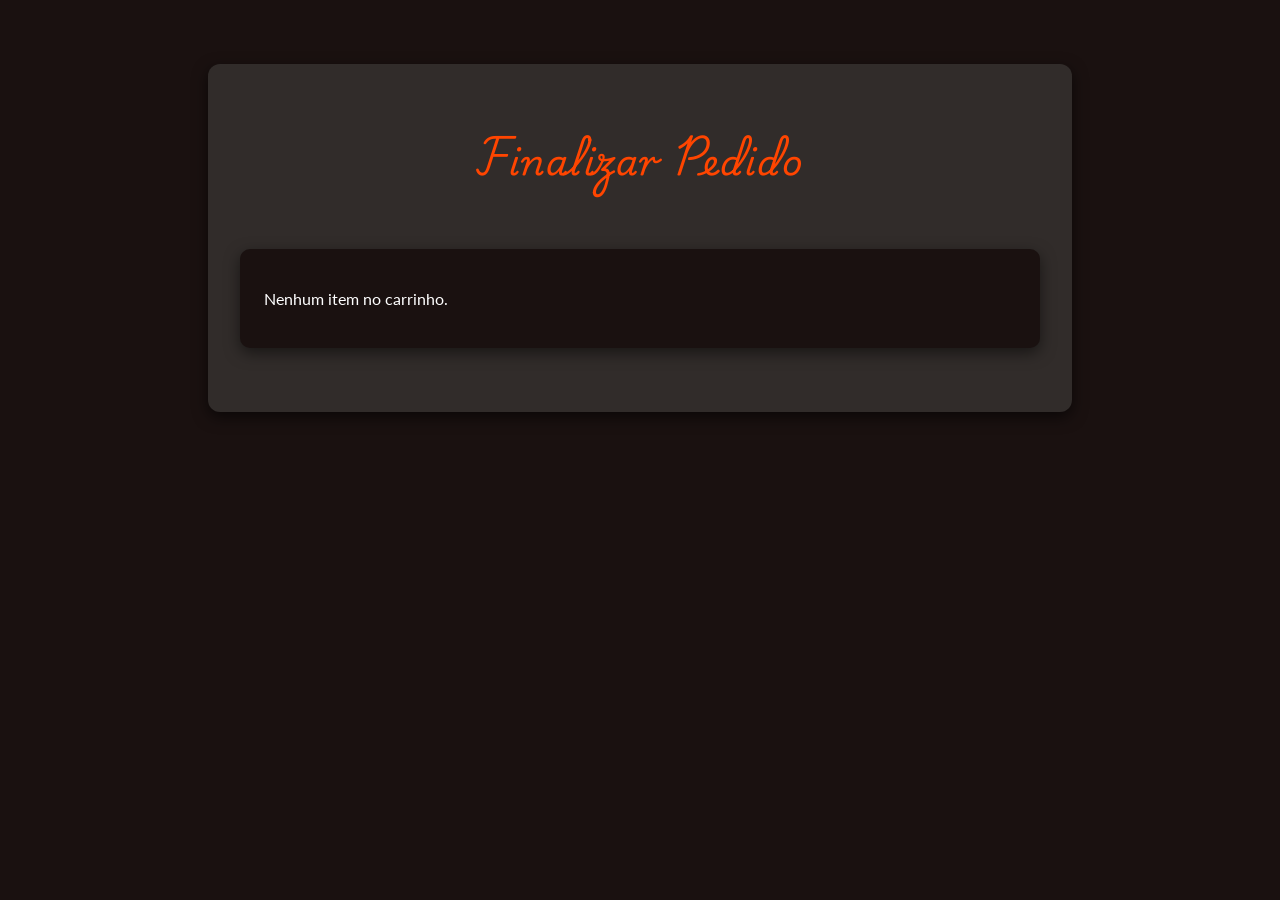
<file: project-root/checkout/checkout.html>
<!DOCTYPE html>
<html lang="pt-BR">
<head>
  <meta charset="UTF-8">
  <title>Checkout</title>
  <link rel="stylesheet" href="/project-root/checkout/checkout.css">
</head>
<body>
  <div class="checkout-container">
    <h1 class="checkout-title">Finalizar Pedido</h1>
    <div class="checkout-item" id="checkout-item">
      <!-- JS vai injetar aqui -->
    </div>
    <div class="checkout-actions">
      <button id="finalizar-btn">Finalizar Pedido</button>
    </div>
  </div>

  <script src="/project-root/checkout/checkout.js"></script>
</body>
</html>
</file>
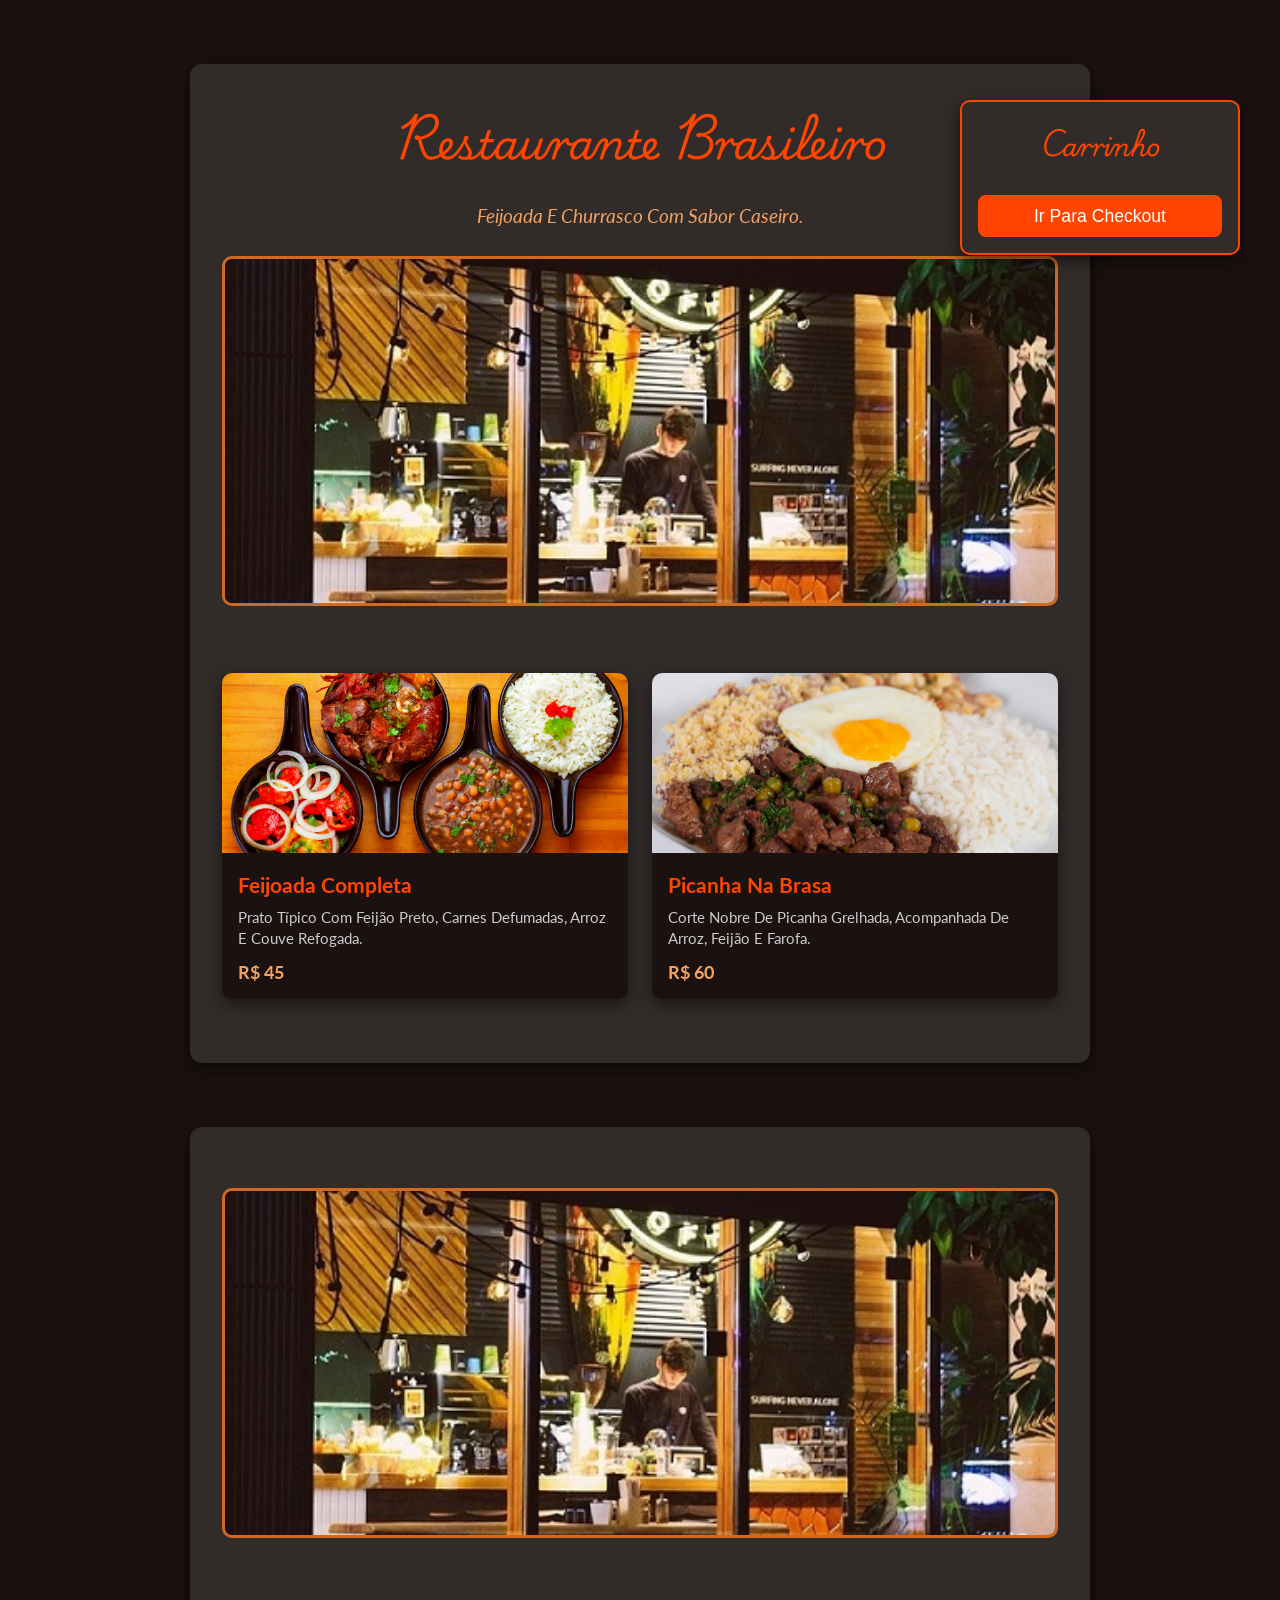
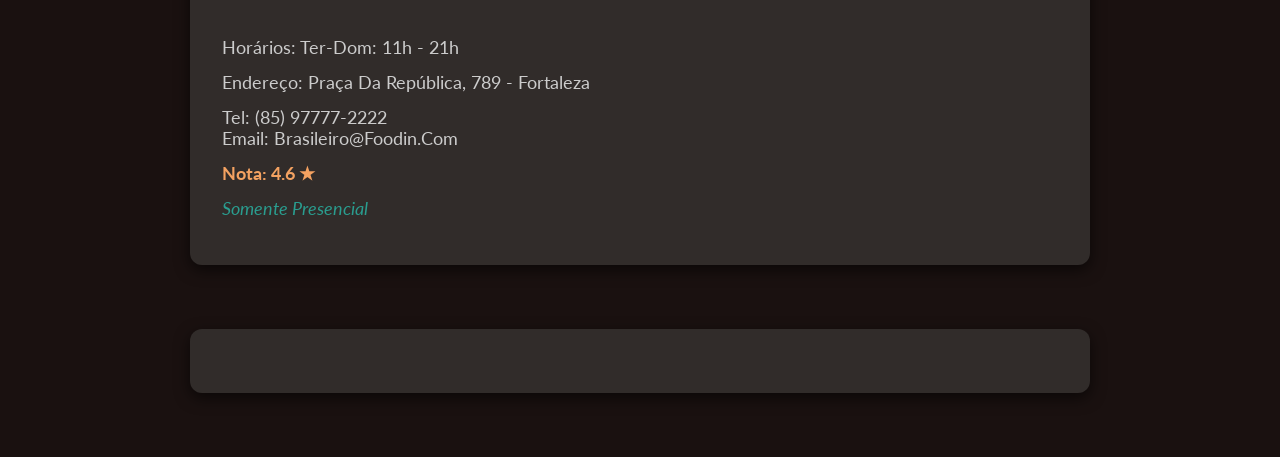
<file: project-root/restaurants/Brazilian.html>
<!doctype html>
<html lang="pt-BR">
<head>
  <meta charset="UTF-8">
  <title>Brazilian Restaurant</title>
  <link rel="stylesheet" href="/project-root/style/style.css">
  <link rel="stylesheet" href="/project-root/style/restaurants.css">
</head>
<body onload="loadRestaurant('Brazilian')">
  <div class="restaurant-container">
    <h1 class="restaurant-title"></h1>
    <p class="restaurant-description"></p>
    <img class="restaurant-image" alt="Imagem do restaurante">
    <ul class="restaurant-menu"></ul>
  </div>
  <div class="restaurant-container">
  <h1 class="restaurant-title"></h1>
  <p class="restaurant-description"></p>
  <img src="/project-root/img/pic4.jpg" class="restaurant-image" alt="Imagem do restaurante">

  <!-- Aqui o JS monta os cards -->
  <div class="restaurant-menu"></div>

  <p class="restaurant-hours"></p>
  <p class="restaurant-location"></p>
  <div class="restaurant-contact"></div>
  <p class="restaurant-rating"></p>
  <p class="restaurant-delivery"></p>
</div>

  <div class="restaurant-layout">
  <div class="restaurant-container">
    <!-- conteúdo do restaurante -->
  </div>

  <aside class="cart">
    <h2>Carrinho</h2>
    <div class="cart-items"></div>
    <div class="cart-actions">
      <button id="checkout-btn">Ir para Checkout</button>
    </div>
  </aside>
</div>

  <script src="/project-root/javascript/restaurants.js"></script>
</body>
</html>
</file>
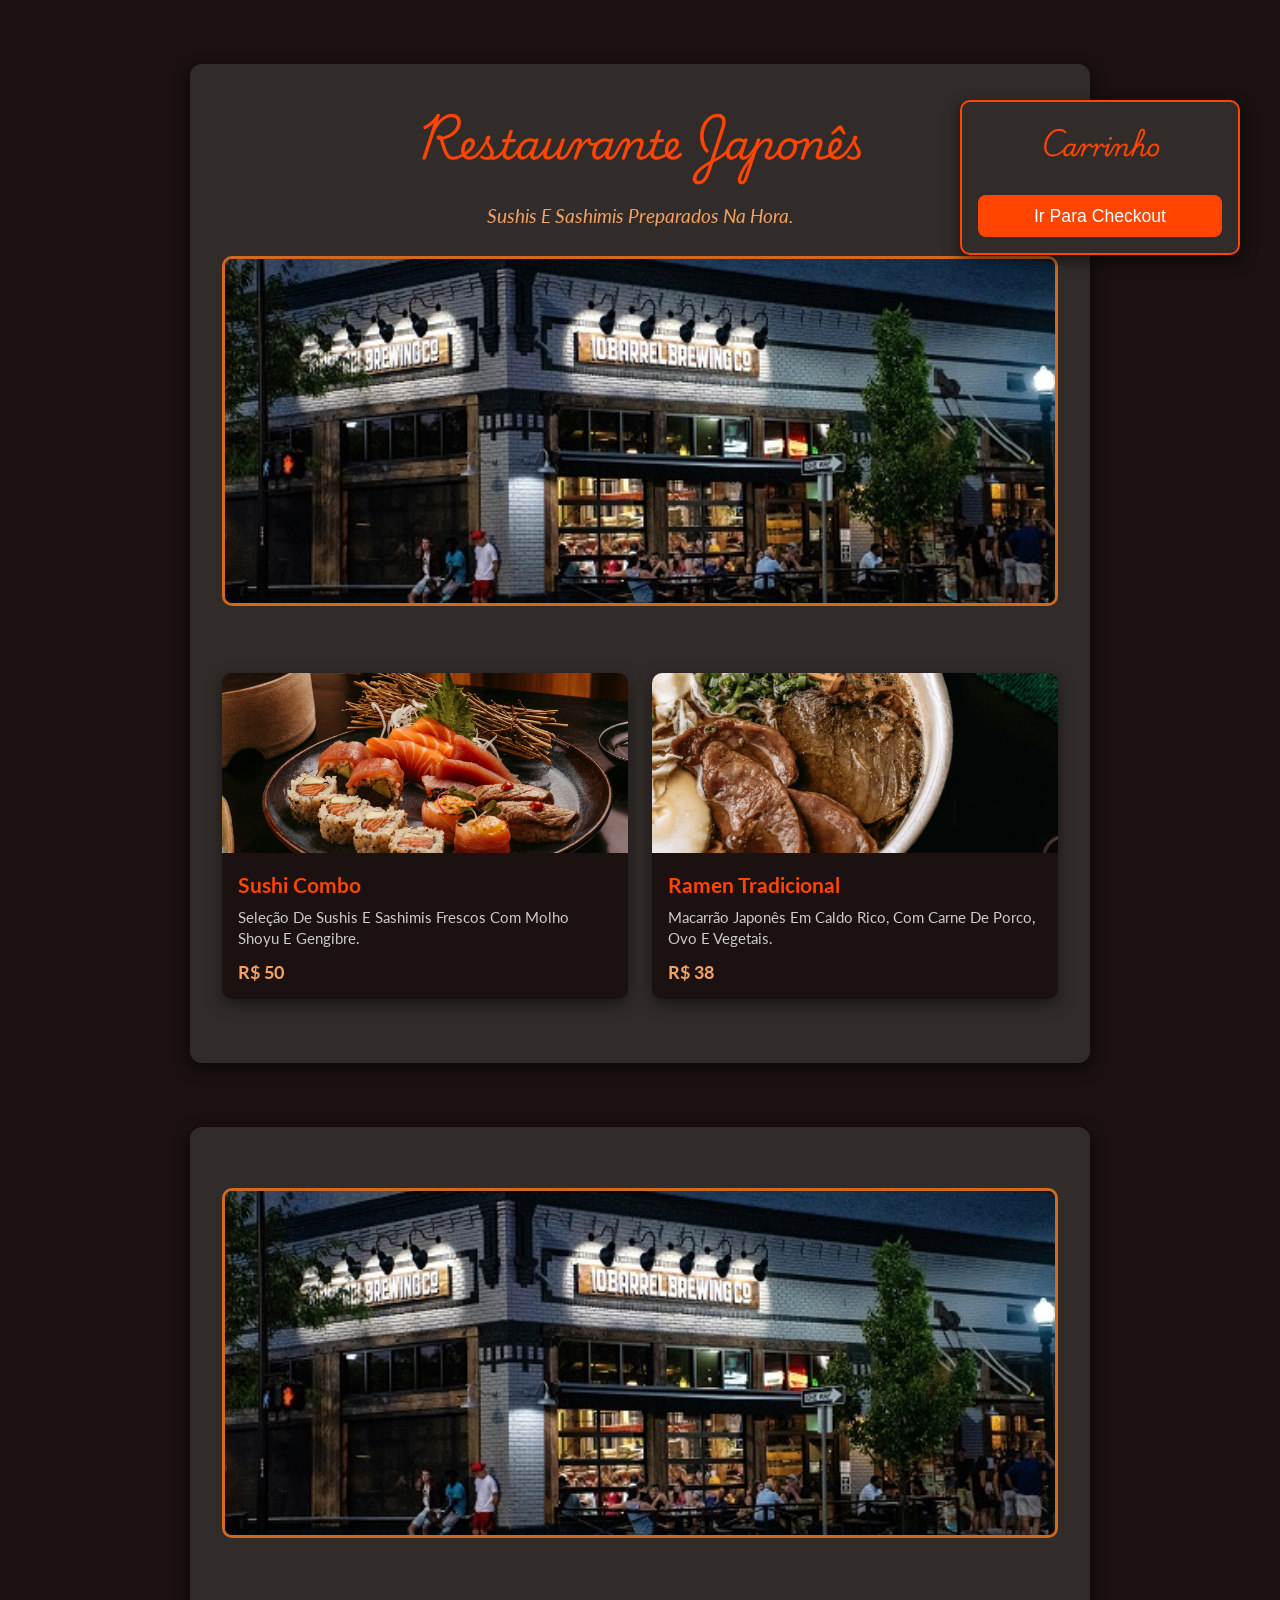
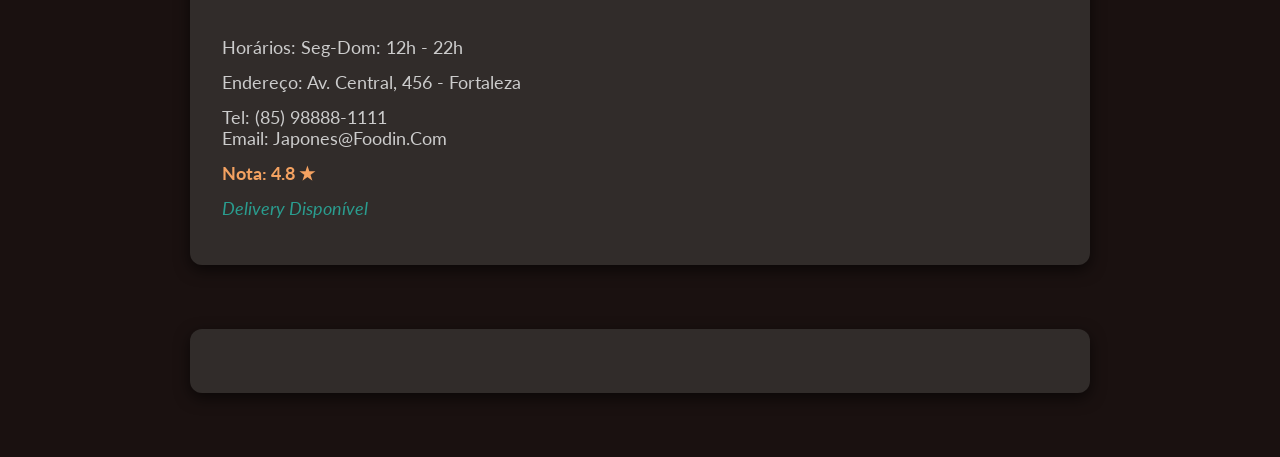
<file: project-root/restaurants/Japanese.html>
<!doctype html>
<html lang="pt-BR">
<head>
  <meta charset="UTF-8">
  <title>Japanese Restaurant</title>
  <link rel="stylesheet" href="/project-root/style/style.css">
  <link rel="stylesheet" href="/project-root/style/restaurants.css">
</head>
<body onload="loadRestaurant('Japanese')">
  <div class="restaurant-container">
    <h1 class="restaurant-title"></h1>
    <p class="restaurant-description"></p>
    <img class="restaurant-image" alt="Imagem do restaurante">
    <ul class="restaurant-menu"></ul>
  </div>

  <div class="restaurant-container">
  <h1 class="restaurant-title"></h1>
  <p class="restaurant-description"></p>
  <img src="/project-root/img/pic6.jpg" class="restaurant-image" alt="Imagem do restaurante">

  <!-- Aqui o JS monta os cards -->
  <div class="restaurant-menu"></div>

  <p class="restaurant-hours"></p>
  <p class="restaurant-location"></p>
  <div class="restaurant-contact"></div>
  <p class="restaurant-rating"></p>
  <p class="restaurant-delivery"></p>
</div>

  <div class="restaurant-layout">
  <div class="restaurant-container">
    <!-- conteúdo do restaurante -->
  </div>

  <aside class="cart">
    <h2>Carrinho</h2>
    <div class="cart-items"></div>
    <div class="cart-actions">
      <button id="checkout-btn">Ir para Checkout</button>
    </div>
  </aside>
</div>


  <script src="/project-root/javascript/restaurants.js"></script>
</body>
</html>
</file>
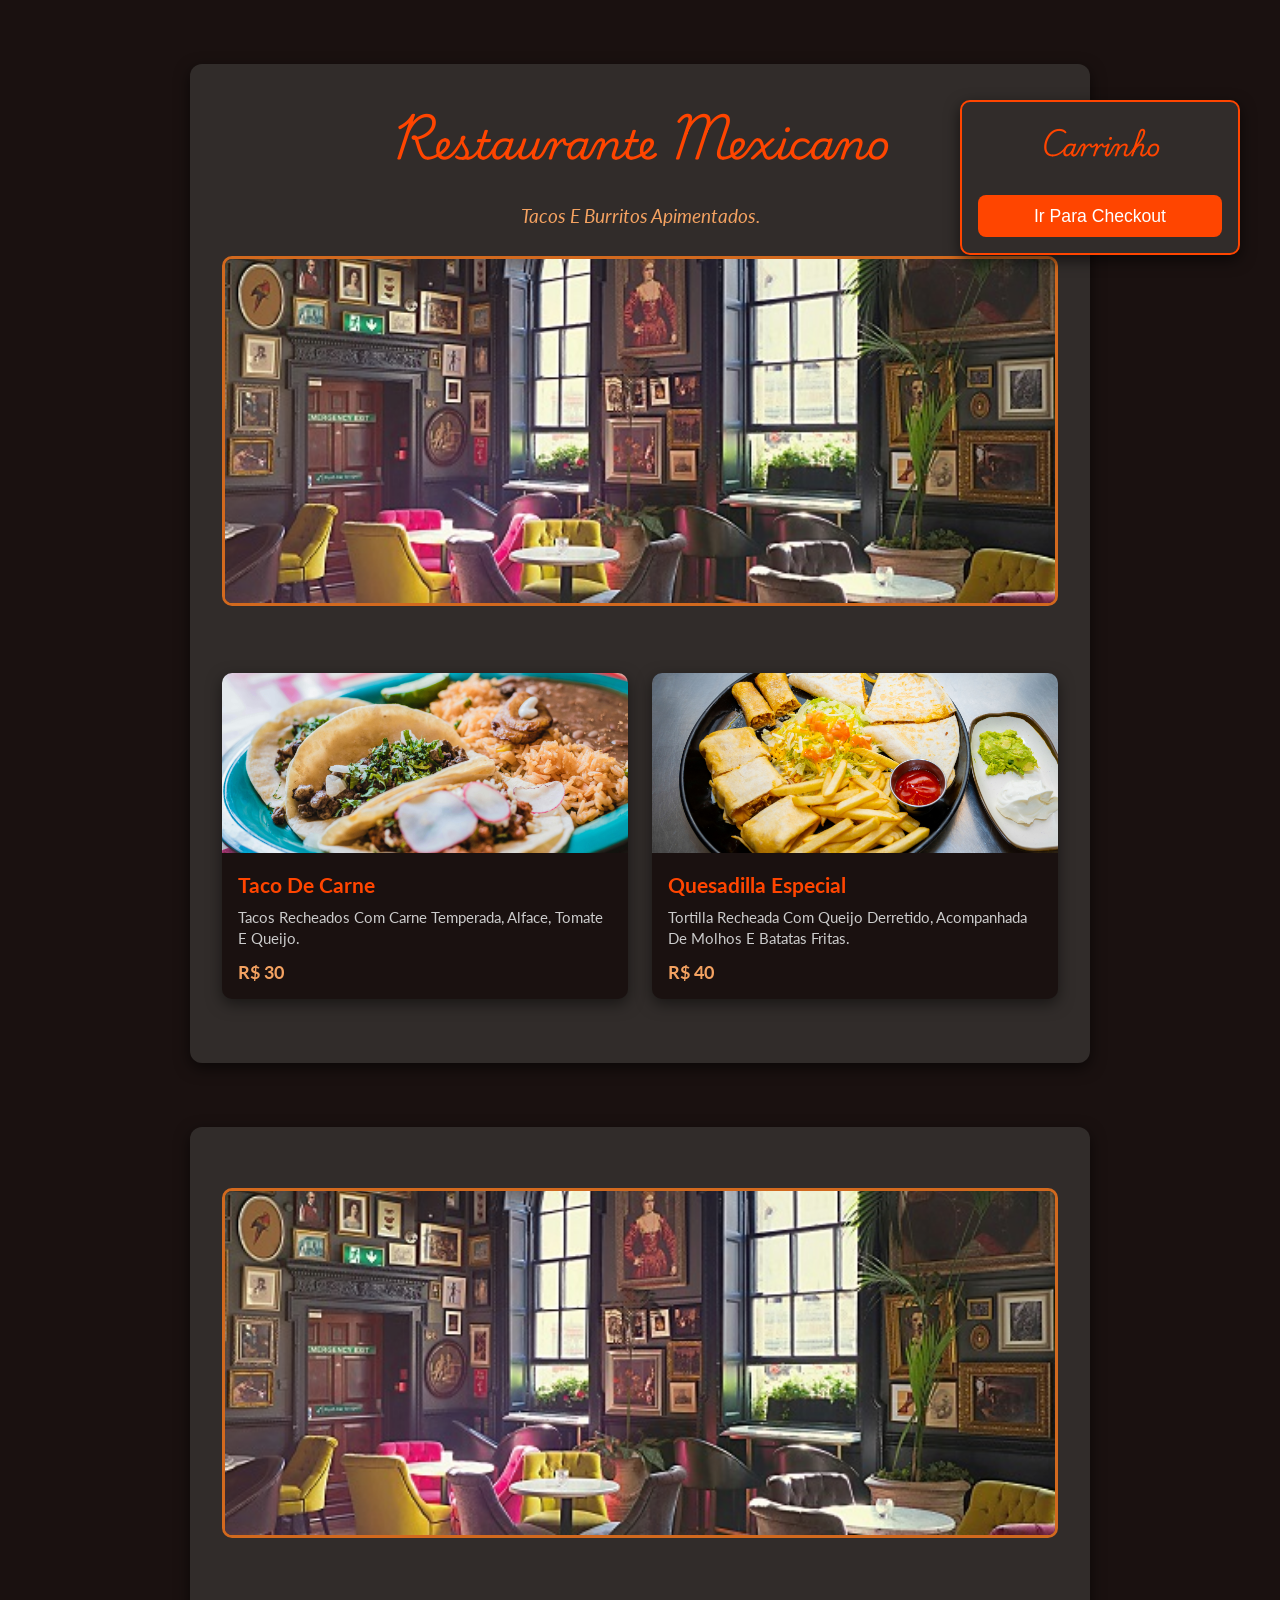
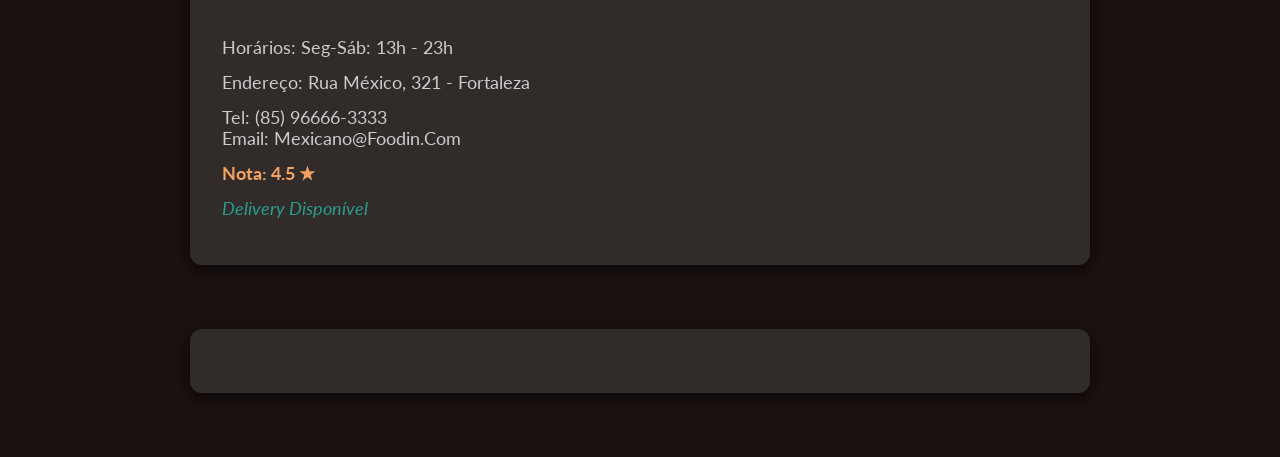
<file: project-root/restaurants/Mexican.html>
<!doctype html>
<html lang="pt-BR">
<head>
  <meta charset="UTF-8">
  <title>Mexican Restaurant</title>
  <link rel="stylesheet" href="/project-root/style/style.css">
  <link rel="stylesheet" href="/project-root/style/restaurants.css">
</head>
<body onload="loadRestaurant('Mexican')">
  <div class="restaurant-container">
    <h1 class="restaurant-title"></h1>
    <p class="restaurant-description"></p>
    <img class="restaurant-image" alt="Imagem do restaurante">
    <ul class="restaurant-menu"></ul>
  </div>
  <div class="restaurant-container">
  <h1 class="restaurant-title"></h1>
  <p class="restaurant-description"></p>
  <img src="/project-root/img/pic7.jpg" class="restaurant-image" alt="Imagem do restaurante">

  <!-- Aqui o JS monta os cards -->
  <div class="restaurant-menu"></div>

  <p class="restaurant-hours"></p>
  <p class="restaurant-location"></p>
  <div class="restaurant-contact"></div>
  <p class="restaurant-rating"></p>
  <p class="restaurant-delivery"></p>
</div>

  <div class="restaurant-layout">
  <div class="restaurant-container">
    <!-- conteúdo do restaurante -->
  </div>

  <aside class="cart">
    <h2>Carrinho</h2>
    <div class="cart-items"></div>
    <div class="cart-actions">
      <button id="checkout-btn">Ir para Checkout</button>
    </div>
  </aside>
</div>


  <script src="/project-root/javascript/restaurants.js"></script>
</body>
</html>
</file>
<file: project-root/checkout/checkout.css>
@import url('https://fonts.googleapis.com/css2?family=Lato:wght@300;400;700;900&family=Playwrite+CU:wght@100..400&display=swap');

body {
  background-color: #1A1110;
  font-family: "Lato", sans-serif;
  color: #fff;
  margin: 0;
  padding: 0;
}

.checkout-container {
  max-width: 800px;
  margin: 4em auto;
  padding: 2em;
  background-color: #312c2a;
  border-radius: 12px;
  box-shadow: rgba(0,0,0,0.6) 0 5px 15px;
}

.checkout-title {
  font-size: 2.2em;
  font-family: "Playwrite CU", cursive;
  color: orangered;
  text-align: center;
  margin-bottom: 1.5em;
  letter-spacing: 1px;
}

.checkout-item {
  background-color: #1A1110;
  border-radius: 10px;
  padding: 1.5em;
  box-shadow: rgba(0,0,0,0.5) 0 5px 15px;
  margin-bottom: 2em;
}

/* 🔥 Card do prato */
.checkout-card {
  display: flex;
  gap: 1.5em;
  align-items: flex-start;
  margin-bottom: 1.5em;
}

.checkout-card img {
  width: 220px;
  height: 160px;
  object-fit: cover;
  border-radius: 8px;
  border: 3px solid chocolate;
}

.checkout-info {
  flex: 1;
}

.checkout-info h2 {
  color: orangered;
  font-size: 1.6em;
  margin-bottom: 0.5em;
}

.checkout-info p {
  color: #ccc;
  font-size: 1em;
  margin-bottom: 0.8em;
  line-height: 1.4em;
}

.checkout-info .price {
  font-weight: bold;
  color: #f4a261;
  font-size: 1.2em;
}

/* 🔥 Resumo do pedido */
.checkout-summary {
  background-color: #1A1110;
  border: 2px solid orangered;
  border-radius: 10px;
  padding: 1.5em;
  margin-top: 1.5em;
  box-shadow: rgba(0,0,0,0.4) 0 4px 12px;
}

.checkout-summary p {
  font-size: 1.1em;
  color: #ccc;
  margin: 0.4em 0;
}

.checkout-summary h3 {
  font-size: 1.5em;
  color: #f4a261;
  margin-top: 1em;
  text-align: right;
  font-weight: bold;
}

/* Botão de ação */
.checkout-actions {
  text-align: center;
  margin-top: 2em;
}

.checkout-actions button {
  background-color: orangered;
  color: #fff;
  font-size: 1.3em;
  padding: 0.9em 2.5em;
  border: none;
  border-radius: 10px;
  cursor: pointer;
  transition: background 0.3s ease, transform 0.2s ease;
}

.checkout-actions button:hover {
  background-color: #f4a261;
  transform: scale(1.05);
}

/* Responsividade */
@media (max-width: 768px) {
  .checkout-card {
    flex-direction: column;
    align-items: center;
    text-align: center;
  }

  .checkout-card img {
    width: 100%;
    height: auto;
    margin-bottom: 1em;
  }

  .checkout-info h2 {
    font-size: 1.3em;
  }

  .checkout-info p {
    font-size: 0.9em;
  }

  .checkout-info .price {
    font-size: 1em;
  }

  .checkout-summary {
    text-align: center;
  }

  .checkout-summary h3 {
    text-align: center;
  }
}
</file>
<file: project-root/style/style.css>
@import url('https://fonts.googleapis.com/css2?family=Lato:ital,wght@0,100;0,300;0,400;0,700;0,900;1,100;1,300;1,400;1,700;1,900&family=Playwrite+CU:wght@100..400&display=swap');
*{
  box-sizing: border-box;
  margin: 0%;
  padding: 0%;
  transition: all 0.5s linear;
  color: #fff;
  text-transform: capitalize;
}

body{
  background-color: #1A1110;
  font-family: "Lato", sans-serif;
}
 header{
  position: relative;
  padding: 2em 0;
  background: linear-gradient(rgba(0,0,0,0.6), rgba(0,0,0,0.3)), url(/project-root/img/bg.jpg);
  background-repeat: no-repeat;
  background-size: cover;
  background-position: center;
  height: 100vh;
 }

 .logo{
  font-size: 2em;
  font-weight: 600;
  flex: 1;
  color: #fff;
  display: flex;
  align-items: center;
 }

 .logo img{
  width: 70px;
  margin-right: 1%;
 }

 .navbar{
  width: 100%;
  padding: 2rem 3rem;
  margin: auto;
  display: flex;
  align-items: center;
  justify-content: space-between;
  z-index: 1;
  top: 0;
  position: fixed;
 }

 .navbar.scrolled{
  background-color: #000;
  box-shadow: rgba(0,0,0,0.35) 0 5px 15px;
 }

 .nav_items{
  display: flex;
  justify-content: space-between;
  align-items: center;
  flex: 1;
 }

 .item{
  display: flex;
  justify-content: center;
 }

 .nav_items li{
  list-style: none;
  padding: 1em;
 }

 .nav_items li a{
  text-decoration: none;
  transition: 0.3s;
  font-size: 16px;
  font-weight: 600;
  letter-spacing: 1px;
 }

 .nav_items li::before{
  content: '';
  width: 0;
  height: 2px;
  background: orangered;
  display: block;
  margin: auto;
  transition: 0.5s;
 }

 .nav_items li:hover::before{
  width: 100%;
 }

 .btn{
  padding: 9px 15px;
  font-size: 18px;
  letter-spacing: 2px;
  cursor: pointer;
  background-color: orangered;
  border: 2px solid orangered;
  transition: all 0.5s ease-out;
 }

 .nav_menu{
  display: none;
 }

 .main{
  width: 80%;
  left: 50%;
  top: 55%;
  transform: translate(-50%, -50%);
  position: absolute;
  color: #fff;
 }

 .heading_1{
  font-size: 2.3em;
 }

 .heading{
  font-size: 3.5em;
  padding: 1.5% 0;
  font-family: "Playwrite CU", cursive;
 }

 .main_btn{
  display: flex;
 }

 .btn1:hover{
  background-color: transparent;
 }

 .btn2{
  background-color: transparent;
  margin-left: 1%;
  align-items: center;
  display: flex;
 }

 .btn2 i{
  font-size: 2em;
  margin-right: 6px;
  color: orangered;
 }

 .btn2:hover{
  background-color: orangered;
 }

 .btn2:hover i{
  color: #fff;
 }

 .sec{
  padding: 8% 0 3% 0;
  width: 85%;
  margin: auto;
 }

 .head{
  text-align: center;
 }

 .heading span{
  color: orangered;
 }

 .head .heading{
  font-family: 'lato', sans-serif;
 }

 .head .heading_1{
  font-family: 'playwrite CU', cursive;
  color: aliceblue;
  font-size: 1.4em;
 }

 .boxes{
  margin-top: 4rem;
  display: grid;
  gap: 2rem;
  grid-template-columns: repeat(3, 1fr);
 }

 .box{
  text-align: center;
  padding: 5% 0;
  box-shadow: rgba(0, 0, 0, 1.35) 0 5px 15px;
  border: 2px solid transparent;
 }

 .box img{
  width: 150px;
 }

 .box p{
  max-width: 275px;
  margin-inline: auto;
  text-align: center;
  line-height: 1.75rem;
  color: #888;
 }

 .box h4{
  margin: 1rem;
  font-size: 1.7rem;
  font-weight: 700;
 }

 .box:hover{
  border: 2px solid #fff;
  cursor: pointer;
  border-radius: 10px;
 }

 .about_heading{
  display: grid;
  grid-template-columns: 1fr 1fr;
  gap: 0 6em;
  align-items: center;
 }

 .about .heading_1,
 .about .heading{
  grid-column: 1;
 }

 .about .para{
  grid-column: 2;
  text-align: right;
  color: #777;
 }
 .about_box{
  display: grid;
  grid-template-columns: repeat(4,1fr);
  gap: 2em;
  margin-top: 5%;
 }

 .para1{
  color: #888;
  padding-bottom: 5%;
 }

 .box1{
  background-color: #ffeedc;
  box-shadow: rgba(0,0,0,2.24) 0 3px 8px;
  border: 5px solid chocolate;
 }

 .box1 img{
  width: 100%;
 }

 .box1_text{
  padding: 4%;
 }

 .box1_text button:hover{
  color: #000;
 }

 .contact {
  margin-top: 6%;
  width: 100%;
  background-color: #312c2a;
 }

 .contact_box{
  display: grid;
  width: 85%;
  margin: auto;
  align-items: center;
  grid-gap: 2rem;
  grid-template-columns: 1fr 1fr;
 }

  .left_box .heading_1{
    color: orangered;
  }

  .right_box{
    text-align: right;
  }

  .right_box img{
    width: 100%;
  }

  .footer_container{
    display: grid;
    gap: 4rem 2rem;
    grid-template-columns: repeat(4, 1fr);
  }

  .footer_logo img{
    max-width: 40px;
  }

  .footer_logo span{
    display: flex;
    font-size: 1.8rem;
    font-weight: 800;
  }

  .footer_col .footer_text{
    max-width: 350px;
    color: #999;
    margin: 2rem 0;
  }

  .footer_socials{
    display: flex;
    align-items: center;
    gap: 1.5rem;
    list-style: none;
  }

  .footer_socials a{
    font-size: 1.8rem;
    text-decoration: none;
    padding: 3%;
  }

  .footer_socials a:hover{
    background-color: orangered;
  }

  .footer_col h4{
    margin-bottom: 2rem;
    font-size: 1.8rem;
    font-weight: 600;
  }

  .footer_links{
    display: grid;
    gap: 1rem;
    list-style: none;
  }

  .footer_links a{
    text-decoration: none;
    color: #999;
  }

  .footer_links a:hover{
    color: orangered;
  }

  .footer_bar{
    padding: 1rem;
    font-size: 1rem;
    text-align: center;
  }

  .top{
    background-color: orangered;
    font-size: 40px;
    padding: 0.5rem;
    position: fixed;
    border-radius: 10%;
    right: 5%;
    cursor: pointer;
    bottom: -50%;
  }
  
  .top:hover{
    transform: translate(-.6rem);
  }

  .top.show{
    bottom: 8%;
  }

  @media only screen and (max-width:1050px){
    .about_heading{
      gap: 0 2em;
    }
    .about_box,.boxes{
      gap: 1em;
    }
    .box1_text .btn{
      padding: 9px;
      font-size: 15px;
    }
    .left_box .head {
      font-size: 2.5em;
    }
  }
  @media only screen and (max-width:850px){
    .nav_items{
      position: absolute;
      top: -1%;
      left: 0;
      width: 100%;
      padding: 5em 0em 2em 0;
      display: flex;
      align-items: center;
      text-align: center;
      flex-direction: column;
      gap: 0.9rem;
      background-color: #000;
      transition: 0.5s;
      z-index: -1;
      transform: translate(-100%);
    }
    .nav_items.open{
      transform: translateY(0);
    }
    .item{
      flex-direction: column;
    }
    .nav_menu{
      display: block;
      font-size: 2em;
    }
    .boxes,.about_box{
      grid-template-columns: repeat(2,1fr);
    }
    .contact_box{
      grid-template-columns: 1fr;
    }
    .footer_container{
      grid-template-columns: repeat(3,1fr);
    }
  }
  @media only screen and (max-width:660px){
    .about_heading{
      grid-column: 1;
    }
    .about .para{
      grid-column: 1;
    }
    .boxes,.about_box{
      grid-template-columns: repeat(1,1fr);
    }
    .footer_container{
      grid-template-columns: repeat(2,1fr);
    }
    .navbar{
      padding: 2rem 2rem;
    }
    .heading{
      font-size: 3em;
    }
    .heading_1{
      font-size: 2em;
    }
  }
  @media only screen and (max-width:480px){
    .footer_container{
      grid-template-columns: repeat(1,1fr);
    }
    .btn {
      padding: 9px;
      font-size: 15px;
    }
    .main {
      width: 90%;
    }

  }
</file>
<file: project-root/style/restaurants.css>
@import url('https://fonts.googleapis.com/css2?family=Lato:wght@300;400;700;900&family=Playwrite+CU:wght@100..400&display=swap');

* {
  box-sizing: border-box;
  margin: 0;
  padding: 0;
  transition: all 0.5s linear;
  text-transform: capitalize;
}

body {
  background-color: #1A1110;
  font-family: "Lato", sans-serif;
  color: #fff;
}

/* Container principal */
.restaurant-container {
  max-width: 900px;
  margin: 4em auto;
  padding: 2em;
  background-color: #312c2a;
  border-radius: 12px;
  box-shadow: rgba(0,0,0,0.6) 0 5px 15px;
  position: relative;
  z-index: 1;
}

/* Título */
.restaurant-title {
  font-size: 2.5em;
  font-weight: 700;
  font-family: "Playwrite CU", cursive;
  color: orangered;
  text-align: center;
  margin-bottom: 0.5em;
}

/* Descrição */
.restaurant-description {
  font-size: 1.2em;
  color: #f4a261;
  text-align: center;
  margin-bottom: 1.5em;
  font-style: italic;
}

/* Imagem principal */
.restaurant-image {
  width: 100%;
  max-height: 350px;
  object-fit: cover;
  border-radius: 10px;
  margin-bottom: 2em;
  border: 3px solid chocolate;
}

/* Grid de pratos */
.restaurant-menu {
  display: grid;
  grid-template-columns: repeat(auto-fit, minmax(280px, 1fr));
  gap: 1.5em;
  margin: 2em 0;
}

/* Card de prato */
.menu-card {
  background-color: #1A1110;
  border-radius: 10px;
  overflow: hidden;
  box-shadow: rgba(0,0,0,0.5) 0 5px 15px;
  transition: transform 0.3s ease, box-shadow 0.3s ease;
  cursor: pointer;
}

.menu-card:hover {
  transform: translateY(-8px); 
  box-shadow: rgba(0,0,0,0.7) 0 8px 20px;
}

.menu-card img {
  width: 100%;
  height: 180px;
  object-fit: cover;
}

.menu-info {
  padding: 1em;
}

.menu-info h3 {
  color: orangered;
  font-size: 1.3em;
  margin-bottom: 0.5em;
}

.menu-info p {
  color: #ccc;
  font-size: 0.95em;
  margin-bottom: 0.8em;
  line-height: 1.4em;
}

.menu-info .price {
  font-weight: bold;
  color: #f4a261;
  font-size: 1.1em;
}

/* 🔥 Carrinho fixo ajustado */
.cart {
  position: fixed;
  top: 100px;
  right: 40px; /* afastado do conteúdo */
  width: 280px;
  max-height: 70vh;
  overflow-y: auto;
  background-color: #312c2a;
  border: 2px solid orangered;
  border-radius: 10px;
  padding: 1em;
  box-shadow: rgba(0,0,0,0.6) 0 5px 15px;
  color: #fff;
  z-index: 999;
}

.cart h2 {
  font-family: "Playwrite CU", cursive;
  font-size: 1.5em;
  color: orangered;
  margin-bottom: 1em;
  text-align: center;
}

.cart-items {
  margin-bottom: 1em;
}

.cart-actions button {
  width: 100%;
  background-color: orangered;
  color: #fff;
  font-size: 1.1em;
  padding: 0.6em;
  border: none;
  border-radius: 8px;
  cursor: pointer;
  transition: background 0.3s ease;
}

.cart-actions button:hover {
  background-color: #f4a261;
}

/* Estilos dos itens do carrinho */
.cart-item {
  display: flex;
  justify-content: space-between;
  align-items: center;
  background-color: #1A1110;
  padding: 0.5em;
  border-radius: 6px;
  margin-bottom: 0.5em;
}

.cart-item span {
  flex: 1;
  color: #fff;
}

.cart-item button {
  background-color: orangered;
  color: #fff;
  border: none;
  border-radius: 6px;
  padding: 0.3em 0.6em;
  margin-left: 0.3em;
  cursor: pointer;
  transition: background 0.3s ease;
}

.cart-item button:hover {
  background-color: #f4a261;
}

/* 🔥 Infos extras reconstruídas */
.restaurant-extra {
  margin-top: 2em;
  padding: 1.5em;
  background-color: #1A1110;
  border-radius: 10px;
  box-shadow: rgba(0,0,0,0.4) 0 4px 12px;
}

.restaurant-extra h3 {
  font-family: "Playwrite CU", cursive;
  font-size: 1.6em;
  color: orangered;
  margin-bottom: 1em;
  text-align: center;
}

.restaurant-hours,
.restaurant-location,
.restaurant-contact,
.restaurant-rating,
.restaurant-delivery {
  font-size: 1.1em;
  margin-bottom: 0.8em;
  color: #ccc;
}

.restaurant-rating {
  font-weight: bold;
  color: #f4a261;
}

.restaurant-delivery {
  font-style: italic;
  color: #2a9d8f;
}

/* Responsividade */
@media (max-width: 900px) {
  .cart {
    position: static;
    width: 100%;
    margin-top: 2em;
    max-height: none;
  }
}

@media (max-width: 768px) {
  .restaurant-container {
    padding: 1.5em;
  }

  .restaurant-title {
    font-size: 2em;
  }

  .restaurant-description {
    font-size: 1em;
  }

  .restaurant-image {
    max-height: 250px;
  }

  .menu-info h3 {
    font-size: 1.1em;
  }

  .menu-info p {
    font-size: 0.9em;
  }

  .restaurant-extra {
    text-align: center;
  }
}
</file>
